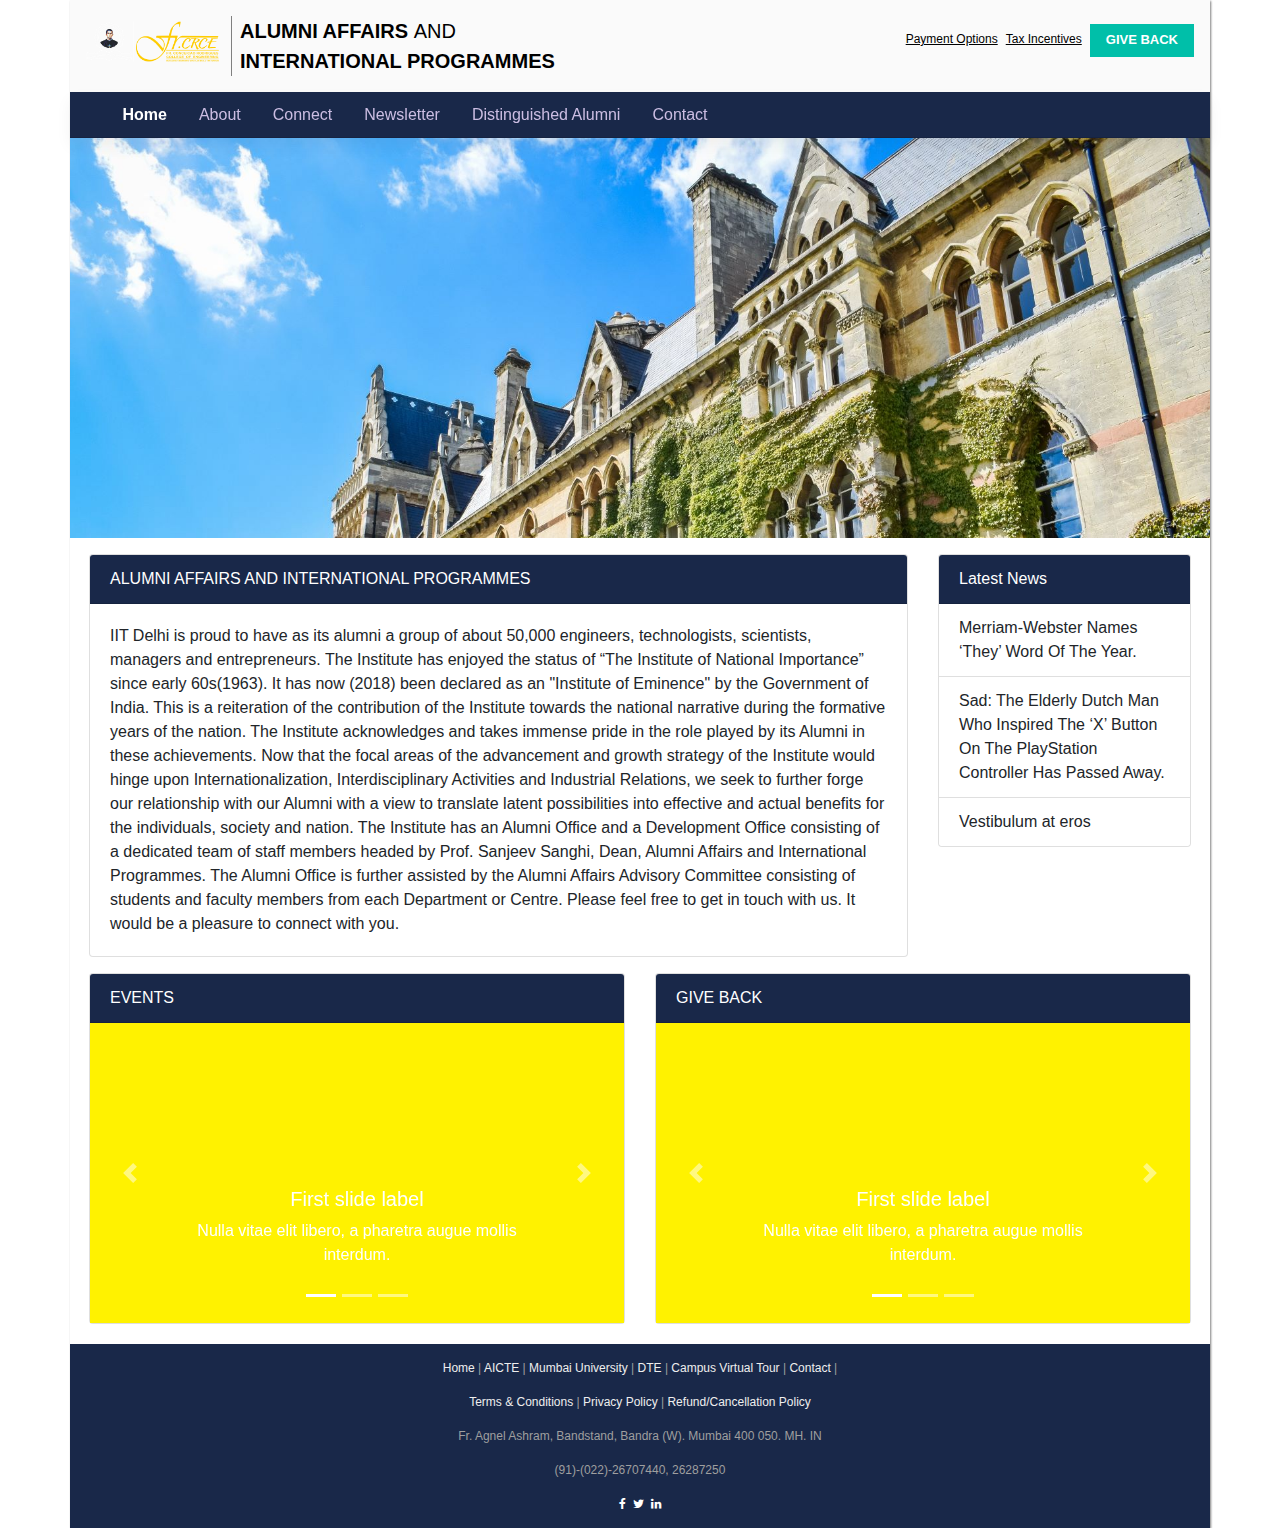
<file: index.html>
<!DOCTYPE html>
<html lang="en">

<head>
    <meta charset="utf-8">
    <meta name="viewport" content="width=device-width, initial-scale=1, shrink-to-fit=no">
    <title>Alumni Page</title>
    <!-- Bootstrap core CSS -->
    <style class="anchorjs"></style>
    <link href="./css/bootstrap.min.css" rel="stylesheet">
    <!-- Documentation extras -->
    <link href="./css/docs.min.css" rel="stylesheet">
    <!-- Font Awesome -->
    <link rel="stylesheet" href="https://stackpath.bootstrapcdn.com/font-awesome/4.7.0/css/font-awesome.min.css">
    <!--Extenal CSS-->
    <link rel="stylesheet" href="./css/index.css">
</head>

<body class="container-xl px-0" style="box-shadow: 1px 1px 2px 0px grey">
    <div class="header_container">
        <a href="/" style="float: left;display: block;">
            <img src="./images/HEADER_LOGO.png" alt="Fr. Conceicao Rodrigues College of Engineering, Bandra"
                class="header_logo">
            <div style="float: left;">
                <!--<div class="header_left">Fr.CRCE</div>-->
                <div class="header_right">
                    <span style="font-weight: 700">ALUMNI AFFAIRS</span> <span style="font-weight: 500;">AND</span>
                    <div style="font-weight: 700">INTERNATIONAL PROGRAMMES</div>
                </div>
                <div style="clear: both;"></div>
            </div>
            <div style="clear: both;"></div>
        </a>
        <div style="float: right;" class="sub_container">
            <a href="/payment_options.html">
                <div
                    style="margin-top:12px; color: black;font-size: 12px;float: left;padding: 2px 8px 0px;text-decoration: underline;">
                    Payment Options</div>
            </a>
            <a href="/tax_incentives.html">
                <div
                    style="margin-top:12px; color: black;font-size: 12px;float: left;padding: 2px 8px 0px 0px;text-decoration: underline;">
                    Tax Incentives</div>
            </a>
            <div style="float: right;">
                <a href="https://frcrce.almaconnect.com/donations">
                    <div class="gb_button">give back </div>
                </a>
            </div>
        </div>

        <div style="clear: both;"></div>
    </div>
    <nav class="navbar navbar-expand navbar-dark flex-column flex-md-row bd-navbar" style="background-color: #192849;">
        <!--<a class="navbar-brand mr-0 mr-md-2" href="http://www.frcrce.ac.in/"
            aria-label="Alumni Portal | Fr. Conciecao Rogrigues College of Engineering">
            <img src="./images/HEADER_LOGO.png" alt="Fr. Conceicao Rodrigues College of Engineering, Bandra" width="70px">-->
        </a>
        <div class="navbar-nav ">
            <ul class="navbar-expand navbar-nav bd-navbar-nav flex-column flex-sm-row">
                <li style="height: 5px; ">&nbsp;</li>
                <li class="nav-item"> <a class="nav-link active" href="#" style="text-align: center;">Home</a>
                </li>
                <li class="nav-item"> <a class="nav-link" href="#" style="text-align: center;">About</a>
                </li>
                <li class="nav-item"> <a class="nav-link " href="#" style="text-align: center;">Connect</a>
                </li>
                <li class="nav-item"> <a class="nav-link" href="#" style="text-align: center;">Newsletter</a>
                </li>
                <li class="nav-item"> <a class="nav-link" href="#" style="text-align: center;">Distinguished Alumni</a>
                </li>
                <li class="nav-item"> <a class="nav-link" href="#" style="text-align: center;">Contact</a>
                </li>
            </ul>
        </div>
        <!--<ul class="navbar-nav ml-md-auto">
            <li class="nav-item px-1"> <a href="#">Payment Options</a>
            </li>
            <li class="nav-item px-1"> <a href="#">Tax Incentives</a>
            </li>
        </ul>
        <a class="btn btn-bd-download d-none d-lg-inline-block mb-3 mb-md-0 ml-md-3" href="#">Give Back</a>-->
    </nav>
    <div class="container-fluid px-0" >
        <!-- Poster Image START -->
        <div class="container-flex"
            style="background-image: url('./images/poster.jpg');background-size: cover; height: 400px;"></div>
        <!-- Poster Image END -->
        <!-- Descriptor START-->
        <div class="row mx-1">
            <!-- CARD START -->
            <div class="col-md-9 mt-3">
                <div class="card">
                    <div class="card-header" style="background: #192849; color: white;">
                        ALUMNI AFFAIRS AND INTERNATIONAL PROGRAMMES
                    </div>
                    <div class="card-body">
                        <p class="card-text">IIT Delhi is proud to have as its alumni a group of about 50,000 engineers,
                            technologists, scientists, managers and entrepreneurs. The Institute has enjoyed the status
                            of “The Institute of National Importance” since early 60s(1963). It has now (2018) been
                            declared as an "Institute of Eminence" by the Government of India. This is a reiteration of
                            the contribution of the Institute towards the national narrative during the formative years
                            of the nation. The Institute acknowledges and takes immense pride in the role played by its
                            Alumni in these achievements. Now that the focal areas of the advancement and growth
                            strategy of the Institute would hinge upon Internationalization, Interdisciplinary
                            Activities and Industrial Relations, we seek to further forge our relationship with our
                            Alumni with a view to translate latent possibilities into effective and actual benefits for
                            the individuals, society and nation. The Institute has an Alumni Office and a Development
                            Office consisting of a dedicated team of staff members headed by Prof. Sanjeev Sanghi, Dean,
                            Alumni Affairs and International Programmes. The Alumni Office is further assisted by the
                            Alumni Affairs Advisory Committee consisting of students and faculty members from each
                            Department or Centre. Please feel free to get in touch with us. It would be a pleasure to
                            connect with you.
                        </p>
                    </div>
                </div>
            </div>
            <!-- CARD END -->
            <!-- CARD START -->
            <div class="col-md-3 mt-3">
                <div class="card">
                    <div class="card-header" style="background: #192849; color: white;">
                        Latest News
                    </div>
                    <ul class="list-group list-group-flush">
                        <li class="list-group-item">Merriam-Webster Names ‘They’ Word Of The Year.</li>
                        <li class="list-group-item">Sad: The Elderly Dutch Man Who Inspired The ‘X’ Button On The
                            PlayStation Controller Has Passed Away.</li>
                        <li class="list-group-item">Vestibulum at eros</li>
                    </ul>
                </div>
            </div>
        </div>
        <!-- CARD END -->
    </div>
    <!-- Descriptor END-->
    <!-- EVENTS START -->
    <div class="row mx-1">
        <!-- CARD START -->
        <div class="col-md-6 mt-3">
            <div class="card">
                <div class="card-header" style="background: #192849; color: white;">
                    EVENTS
                </div>
                <div id="carouselExampleCaptions1" class="carousel slide" data-ride="carousel">
                    <ol class="carousel-indicators">
                        <li data-target="#carouselExampleCaptions1" data-slide-to="0" class="active"></li>
                        <li data-target="#carouselExampleCaptions1" data-slide-to="1"></li>
                        <li data-target="#carouselExampleCaptions1" data-slide-to="2"></li>
                    </ol>
                    <div class="carousel-inner">
                        <div class="carousel-item active">
                            <img src="./images/yellow.png" class="d-block w-100" alt="..." style="height: 300px;">
                            <div class="carousel-caption d-none d-md-block">
                                <h5>First slide label</h5>
                                <p>Nulla vitae elit libero, a pharetra augue mollis interdum.</p>
                            </div>
                        </div>
                        <div class="carousel-item">
                            <img src="./images/red.png" class="d-block w-100" alt="..." style="height: 300px;">
                            <div class="carousel-caption d-none d-md-block">
                                <h5>Second slide label</h5>
                                <p>Lorem ipsum dolor sit amet, consectetur adipiscing elit.</p>
                            </div>
                        </div>
                        <div class="carousel-item">
                            <img src="./images/green.png" class="d-block w-100" alt="..." style="height: 300px;">
                            <div class="carousel-caption d-none d-md-block">
                                <h5>Third slide label</h5>
                                <p>Praesent commodo cursus magna, vel scelerisque nisl consectetur.</p>
                            </div>
                        </div>
                    </div>
                    <a class="carousel-control-prev" href="#carouselExampleCaptions1" role="button" data-slide="prev">
                        <span class="carousel-control-prev-icon" aria-hidden="true"></span>
                        <span class="sr-only">Previous</span>
                    </a>
                    <a class="carousel-control-next" href="#carouselExampleCaptions1" role="button" data-slide="next">
                        <span class="carousel-control-next-icon" aria-hidden="true"></span>
                        <span class="sr-only">Next</span>
                    </a>
                </div>
            </div>
        </div>
        <!-- CARD END -->
        <!-- CARD START -->
        <div class="col-md-6 mt-3">
            <div class="card">
                <div class="card-header" style="background: #192849; color: white;">
                    GIVE BACK
                </div>
                <div id="carouselExampleCaptions2" class="carousel slide" data-ride="carousel">
                    <ol class="carousel-indicators">
                        <li data-target="#carouselExampleCaptions2" data-slide-to="0" class="active"></li>
                        <li data-target="#carouselExampleCaptions2" data-slide-to="1"></li>
                        <li data-target="#carouselExampleCaptions2" data-slide-to="2"></li>
                    </ol>
                    <div class="carousel-inner">
                        <div class="carousel-item active">
                            <img src="./images/yellow.png" class="d-block w-100" alt="..." style="height: 300px;">
                            <div class="carousel-caption d-none d-md-block">
                                <h5>First slide label</h5>
                                <p>Nulla vitae elit libero, a pharetra augue mollis interdum.</p>
                            </div>
                        </div>
                        <div class="carousel-item">
                            <img src="./images/red.png" class="d-block w-100" alt="..." style="height: 300px;">
                            <div class="carousel-caption d-none d-md-block">
                                <h5>Second slide label</h5>
                                <p>Lorem ipsum dolor sit amet, consectetur adipiscing elit.</p>
                            </div>
                        </div>
                        <div class="carousel-item">
                            <img src="./images/green.png" class="d-block w-100" alt="..." style="height: 300px;">
                            <div class="carousel-caption d-none d-md-block">
                                <h5>Third slide label</h5>
                                <p>Praesent commodo cursus magna, vel scelerisque nisl consectetur.</p>
                            </div>
                        </div>
                    </div>
                    <a class="carousel-control-prev" href="#carouselExampleCaptions2" role="button" data-slide="prev">
                        <span class="carousel-control-prev-icon" aria-hidden="true"></span>
                        <span class="sr-only">Previous</span>
                    </a>
                    <a class="carousel-control-next" href="#carouselExampleCaptions2" role="button" data-slide="next">
                        <span class="carousel-control-next-icon" aria-hidden="true"></span>
                        <span class="sr-only">Next</span>
                    </a>
                </div>
            </div>
        </div>
        <!-- CARD END -->
    </div>
    <!-- EVENTS END -->
    <!-- FOOTER START -->
    <!--<div class="row mt-4 mx-1">
        <div class="col-sm-4">
            <u>CONTACT</u>
        </div>
        <div class="col-sm-4">
            <u>SOCIAL</u>
        </div>
        <div class="col-sm-4">
            <u>RELATED SITES</u>
        </div>
    </div>-->
    <div id="footer">

        <p>
            <a href="">Home</a> |
            <a href="" target="_blank">AICTE</a> |
            <a href="" target="_blank">Mumbai University</a> |
            <a href="" target="_blank">DTE</a> |
            <a href=""
                target="_blank">Campus Virtual Tour</a> |
            <a href="">Contact</a> |
        </p>

        <p>
            <a href="">Terms &amp; Conditions</a> |
            <a href="/">Privacy Policy</a> |
            <a href="">Refund/Cancellation Policy</a>
        </p>

        <p>Fr. Agnel Ashram, Bandstand, Bandra (W). Mumbai 400 050. MH. IN</p>
        <p>(91)-(022)-26707440, 26287250</p>

        <p>
        </p>
        <ul id="" class="cnss-social-icon " style="text-align:center;">
            <li class="cn-fa-facebook cn-fa-icon " style="display:inline-block;"><a class="" target="_blank"
                    href="/" title="Facebook"
                    style="width:20px;height:20px;padding:3px 0;margin:2px;color: #ffffff;border-radius: 50%;"><i
                        title="Facebook" style="font-size:12px;" class="fa fa-facebook"></i></a></li>
            <li class="cn-fa-twitter cn-fa-icon " style="display:inline-block;"><a class="" target="_blank"
                    href="/" title="Twitter"
                    style="width:20px;height:20px;padding:3px 0;margin:2px;color: #ffffff;border-radius: 50%;"><i
                        title="Twitter" style="font-size:12px;" class="fa fa-twitter"></i></a></li>
            <li class="cn-fa-linkedin cn-fa-icon " style="display:inline-block;"><a class="" target="_blank"
                    href="/"
                    title="LinkedIn"
                    style="width:20px;height:20px;padding:3px 0;margin:2px;color: #ffffff;border-radius: 50%;"><i
                        title="LinkedIn" style="font-size:12px;" class="fa fa-linkedin"></i></a></li>
        </ul>
    </div>
    <!-- FOOTER END -->
    <!--<div class="mt-2">&nbsp</div>-->
    <!-- CONTAINER BODY END -->
    </div>
    <!-- Optional JavaScript START -->
    <script src="https://code.jquery.com/jquery-3.4.1.slim.min.js"
        integrity="sha384-J6qa4849blE2+poT4WnyKhv5vZF5SrPo0iEjwBvKU7imGFAV0wwj1yYfoRSJoZ+n"
        crossorigin="anonymous"></script>
    <script src="https://cdn.jsdelivr.net/npm/popper.js@1.16.0/dist/umd/popper.min.js"
        integrity="sha384-Q6E9RHvbIyZFJoft+2mJbHaEWldlvI9IOYy5n3zV9zzTtmI3UksdQRVvoxMfooAo"
        crossorigin="anonymous"></script>
    <script src="https://stackpath.bootstrapcdn.com/bootstrap/4.4.1/js/bootstrap.min.js"
        integrity="sha384-wfSDF2E50Y2D1uUdj0O3uMBJnjuUD4Ih7YwaYd1iqfktj0Uod8GCExl3Og8ifwB6"
        crossorigin="anonymous"></script>
    <!-- Optional JavaScript END -->
</body>

</html>
</file>
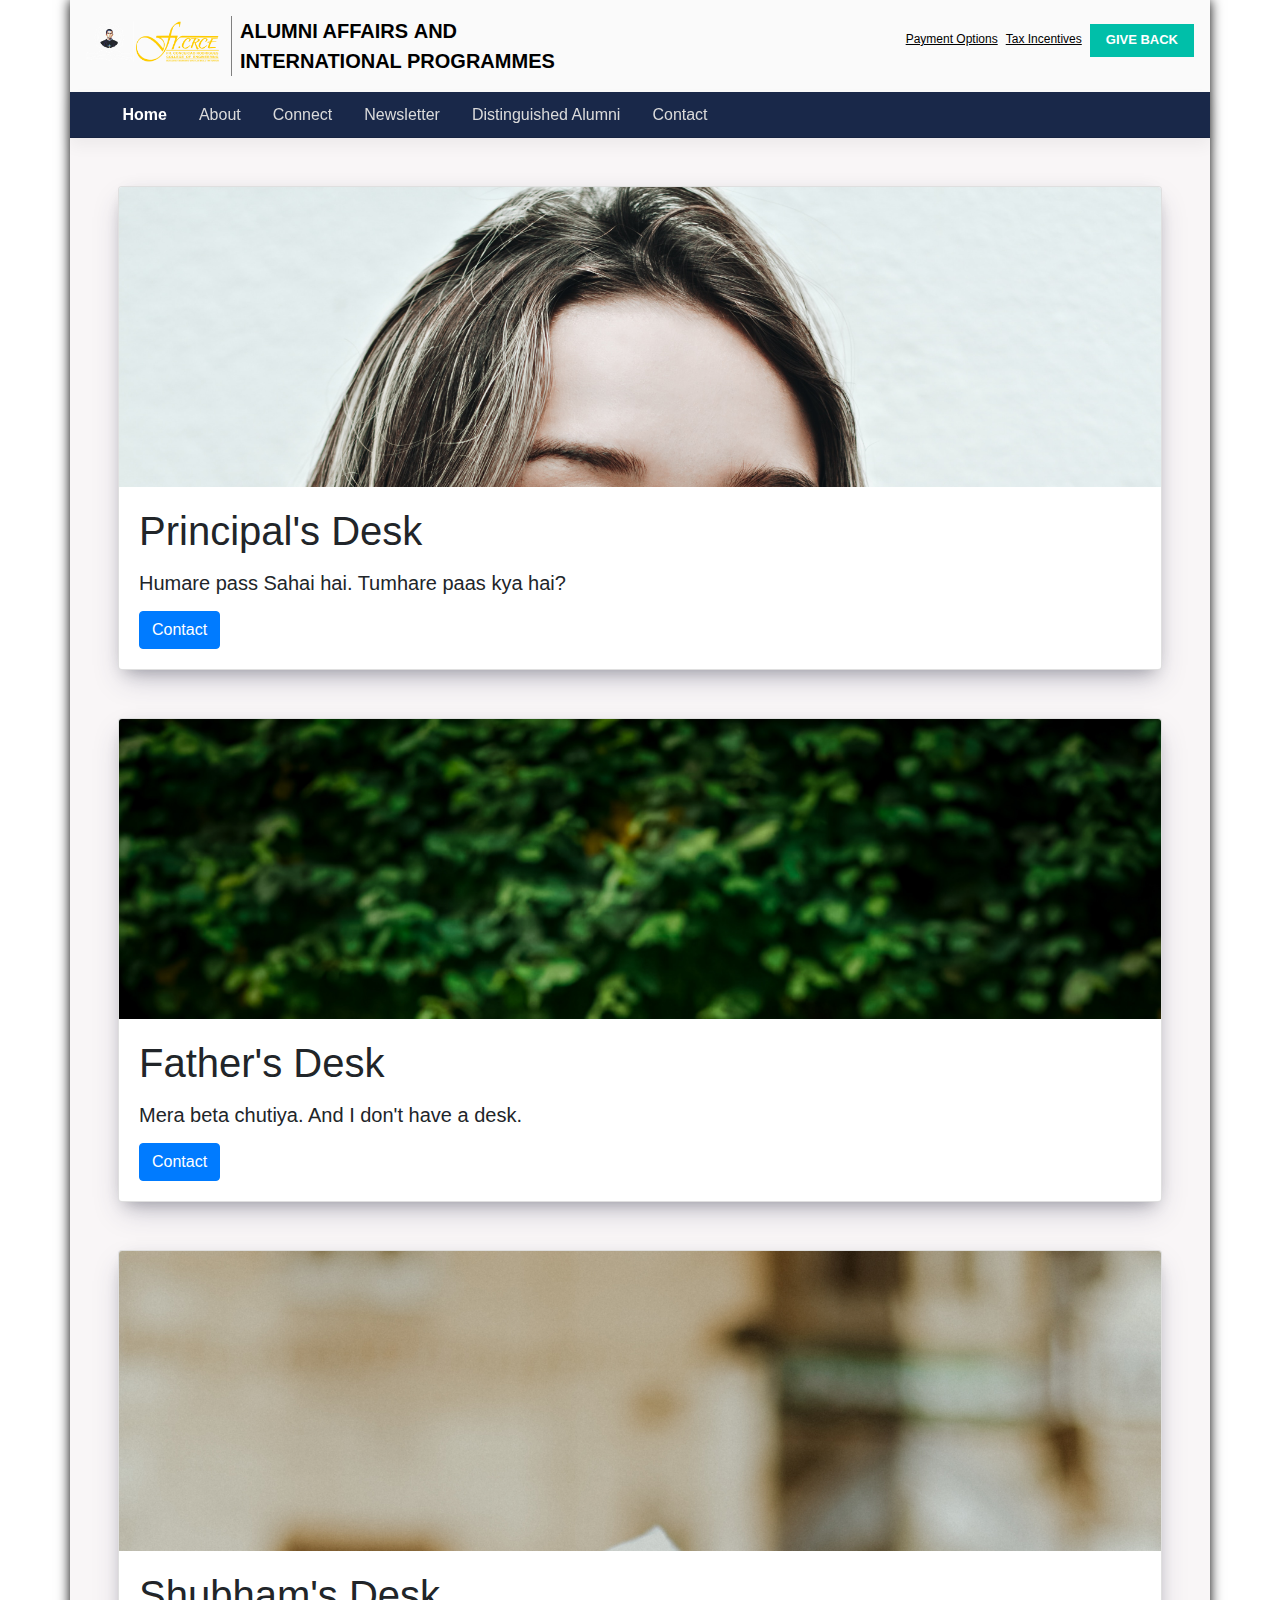
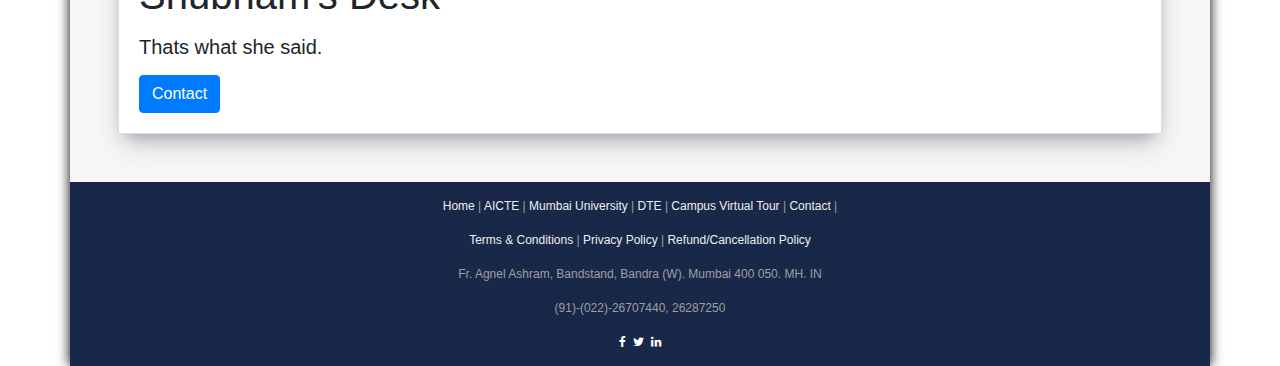
<file: about.html>
<!DOCTYPE html>
<html lang="en">

<head>
	<meta charset="utf-8">
	<meta name="viewport" content="width=device-width, initial-scale=1, shrink-to-fit=no">
	<title>Alumni Page</title>
	<!-- Bootstrap core CSS -->
	<style class="anchorjs"></style>
	<link href="./css/bootstrap.min.css" rel="stylesheet">
	<!-- Documentation extras -->
	<link href="./css/docs.min.css" rel="stylesheet">
	<!-- Font Awesome -->
	<link rel="stylesheet" href="https://stackpath.bootstrapcdn.com/font-awesome/4.7.0/css/font-awesome.min.css">
	<!--Extenal CSS-->
	<link rel="stylesheet" href="./css/basic_layout.css">
</head>

<body>
    <!-- CONTAINER BODY START -->
    <!-- HEADER START -->
	<div class="container-xl px-0" style="background-color: #f9f6f7;box-shadow: 0px 0px 12px 0px black;">
		<div class="header_container">
			<a href="#" style="float: left; display: block;">
				<img src="./images/HEADER_LOGO.png" alt="Fr. Conceicao Rodrigues College of Engineering, Bandra" class="header_logo">
				<div style="float: left;">
					<div class="header_right"> 
						<span style="font-weight: 700">ALUMNI AFFAIRS</span>
						<span style="font-weight: 700;">AND</span>
						<div style="font-weight: 700">INTERNATIONAL PROGRAMMES</div>
					</div>
					<div style="clear: both;"></div>
				</div>
				<div style="clear: both;"></div>
			</a>
			<div style="float: right;" class="sub_container">
				<a href="/payment_options.html">
					<div style="margin-top:12px; color: black;font-size: 12px;float: left;padding: 2px 8px 0px;text-decoration: underline;">Payment Options</div>
				</a>
				<a href="/tax_incentives.html">
					<div style="margin-top:12px; color: black;font-size: 12px;float: left;padding: 2px 8px 0px 0px;text-decoration: underline;">Tax Incentives</div>
				</a>
				<div style="float: right;">
					<a href="https://frcrce.almaconnect.com/donations">
						<div class="gb_button">give back</div>
					</a>
				</div>
			</div>
			<div style="clear: both;"></div>
		</div>
		<nav class="navbar navbar-expand navbar-dark flex-column flex-md-row bd-navbar" style="background-color: #192849;">
			<div class="navbar-nav ">
				<ul class="navbar-expand navbar-nav bd-navbar-nav flex-column flex-sm-row">
					<li style="height: 5px; ">&nbsp;</li>
					<li class="nav-item"> <a class="nav-link active" href="#" style="text-align: center;">Home</a>
					</li>
					<li class="nav-item"> <a class="nav-link" href="#" style="text-align: center; color: #dadada">About</a>
					</li>
					<li class="nav-item"> <a class="nav-link " href="#" style="text-align: center; color: #dadada">Connect</a>
					</li>
					<li class="nav-item"> <a class="nav-link" href="#" style="text-align: center; color: #dadada">Newsletter</a>
					</li>
					<li class="nav-item"> <a class="nav-link" href="#" style="text-align: center; color: #dadada">Distinguished Alumni</a>
					</li>
					<li class="nav-item"> <a class="nav-link" href="#" style="text-align: center; color: #dadada">Contact</a>
					</li>
				</ul>
			</div>
        </nav>
        <!-- HEADER END -->
        <!-- CUSTOM CONTENT STARTS --------------------------------------------------------------------------------------------------------------------------->
		<!-- CUSTOM CONTENT STARTS --------------------------------------------------------------------------------------------------------------------------->
		<div class="card mx-5 my-5" style="box-shadow: 0 13px 27px -5px hsla(240, 30.1%, 28%, 0.25), 0 8px 16px -8px hsla(0, 0%, 0%, 0.3), 0 -6px 16px -6px hsla(0, 0%, 0%, 0.03);">
			<div style="width: 100%; height: 300px; overflow: hidden;">
				<img src="images/hot.jpg" class="card-img-top" alt="Principal's Desk">
			</div>
			<div class="card-body">
				<h1 class="card-title">Principal's Desk</h1>
				<p class="card-text"><h5>Humare pass Sahai hai. Tumhare paas kya hai?</h5></p>
				<a href="#" class="btn btn-primary">Contact</a>
			</div>
		</div>
		<div class="card mx-5 my-5" style="box-shadow: 0 13px 27px -5px hsla(240, 30.1%, 28%, 0.25), 0 8px 16px -8px hsla(0, 0%, 0%, 0.3), 0 -6px 16px -6px hsla(0, 0%, 0%, 0.03);">
			<div style="width: 100%; height: 300px; overflow: hidden;">
				<img src="images/ninja.jpg" class="card-img-top" alt="Father's Desk">
			</div>
			<div class="card-body">
				<h1 class="card-title">Father's Desk</h1>
				<p class="card-text"><h5>Mera beta chutiya. And I don't have a desk.</h5></p>
				<a href="#" class="btn btn-primary">Contact</a>
			</div>
		</div>
		<div class="card mx-5 my-5" style="box-shadow: 0 13px 27px -5px hsla(240, 30.1%, 28%, 0.25), 0 8px 16px -8px hsla(0, 0%, 0%, 0.3), 0 -6px 16px -6px hsla(0, 0%, 0%, 0.03);">
			<div style="width: 100%; height: 300px; overflow: hidden;">
				<img src="images/charas.jpg" class="card-img-top" alt="Shubham's Desk">
			</div>
			<div class="card-body">
				<h1 class="card-title">Shubham's Desk</h1>
				<p class="card-text"><h5>Thats what she said.</h5></p>
				<a href="#" class="btn btn-primary">Contact</a>
			</div>
		</div>
		<!-- CUSTOM CONTENT ENDS   --------------------------------------------------------------------------------------------------------------------------->
		<!-- CUSTOM CONTENT ENDS   --------------------------------------------------------------------------------------------------------------------------->
		<!-- FOOTER START -->
		<div class="container-fluid px-0">
			<div id="footer">
				<p> <a href="">Home</a> | <a href="" target="_blank">AICTE</a> | <a href="" target="_blank">Mumbai University</a> | <a href="" target="_blank">DTE</a> | <a href="" target="_blank">Campus Virtual Tour</a> | <a href="">Contact</a> |</p>
				<p> <a href="">Terms &amp; Conditions</a> | <a href="/">Privacy Policy</a> | <a href="">Refund/Cancellation Policy</a>
				</p>
				<p>Fr. Agnel Ashram, Bandstand, Bandra (W). Mumbai 400 050. MH. IN</p>
				<p>(91)-(022)-26707440, 26287250</p>
				<p></p>
				<ul class="cnss-social-icon " style="text-align:center;">
					<li class="cn-fa-facebook cn-fa-icon " style="display:inline-block;"><a class="" target="_blank" href="/" title="Facebook" style="width:20px;height:20px;padding:3px 0;margin:2px;color: #ffffff;border-radius: 50%;"><i
                            title="Facebook" style="font-size:12px;" class="fa fa-facebook"></i></a>
					</li>
					<li class="cn-fa-twitter cn-fa-icon " style="display:inline-block;"><a class="" target="_blank" href="/" title="Twitter" style="width:20px;height:20px;padding:3px 0;margin:2px;color: #ffffff;border-radius: 50%;"><i
                            title="Twitter" style="font-size:12px;" class="fa fa-twitter"></i></a>
					</li>
					<li class="cn-fa-linkedin cn-fa-icon " style="display:inline-block;"><a class="" target="_blank" href="/" title="LinkedIn" style="width:20px;height:20px;padding:3px 0;margin:2px;color: #ffffff;border-radius: 50%;"><i
                            title="LinkedIn" style="font-size:12px;" class="fa fa-linkedin"></i></a>
					</li>
				</ul>
			</div>
        </div>
        <!-- FOOTER END -->
		<!-- Optional JavaScript START -->
		<script src="https://code.jquery.com/jquery-3.4.1.slim.min.js" integrity="sha384-J6qa4849blE2+poT4WnyKhv5vZF5SrPo0iEjwBvKU7imGFAV0wwj1yYfoRSJoZ+n" crossorigin="anonymous"></script>
		<script src="https://cdn.jsdelivr.net/npm/popper.js@1.16.0/dist/umd/popper.min.js" integrity="sha384-Q6E9RHvbIyZFJoft+2mJbHaEWldlvI9IOYy5n3zV9zzTtmI3UksdQRVvoxMfooAo" crossorigin="anonymous"></script>
		<script src="https://stackpath.bootstrapcdn.com/bootstrap/4.4.1/js/bootstrap.min.js" integrity="sha384-wfSDF2E50Y2D1uUdj0O3uMBJnjuUD4Ih7YwaYd1iqfktj0Uod8GCExl3Og8ifwB6" crossorigin="anonymous"></script>
		<!-- Optional JavaScript END -->
    </div>
    <!-- CONTAINER BODY END -->
</body>

</html>
</file>
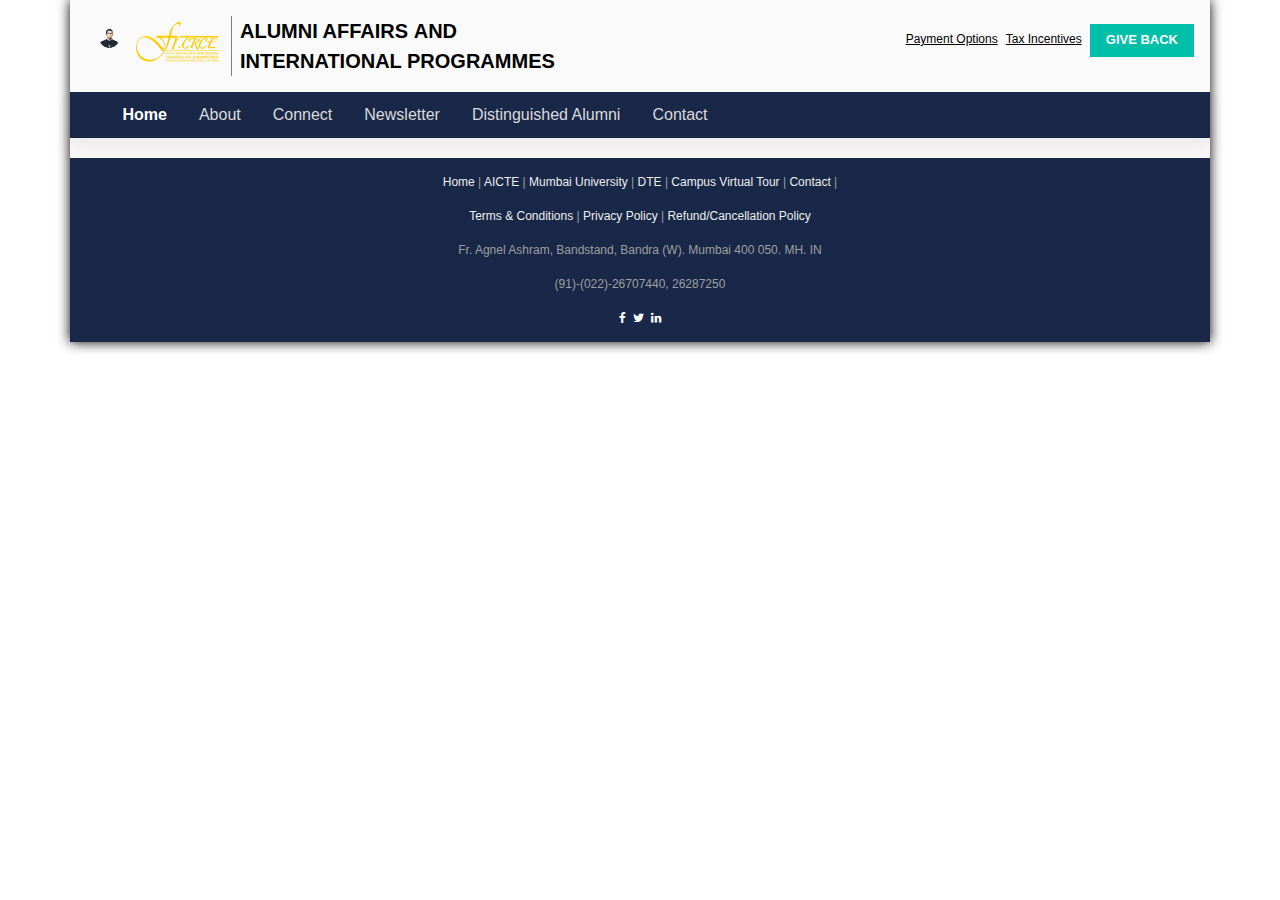
<file: base_layout.html>
<!DOCTYPE html>
<html lang="en">

<head>
	<meta charset="utf-8">
	<meta name="viewport" content="width=device-width, initial-scale=1, shrink-to-fit=no">
	<title>Alumni Page</title>
	<!-- Bootstrap core CSS -->
	<style class="anchorjs"></style>
	<link href="./css/bootstrap.min.css" rel="stylesheet">
	<!-- Documentation extras -->
	<link href="./css/docs.min.css" rel="stylesheet">
	<!-- Font Awesome -->
	<link rel="stylesheet" href="https://stackpath.bootstrapcdn.com/font-awesome/4.7.0/css/font-awesome.min.css">
	<!--Extenal CSS-->
	<link rel="stylesheet" href="./css/index.css">
</head>

<body>
    <!-- CONTAINER BODY START -->
    <!-- HEADER START -->
	<div class="container-xl px-0" style="background-color: #f9f6f7;box-shadow: 0px 0px 12px 0px black;">
		<div class="header_container">
			<a href="#" style="float: left; display: block;">
				<img src="./images/HEADER_LOGO.png" alt="Fr. Conceicao Rodrigues College of Engineering, Bandra" class="header_logo">
				<div style="float: left;">
					<div class="header_right"> 
						<span style="font-weight: 700">ALUMNI AFFAIRS</span>
						<span style="font-weight: 700;">AND</span>
						<div style="font-weight: 700">INTERNATIONAL PROGRAMMES</div>
					</div>
					<div style="clear: both;"></div>
				</div>
				<div style="clear: both;"></div>
			</a>
			<div style="float: right;" class="sub_container">
				<a href="/payment_options.html">
					<div style="margin-top:12px; color: black;font-size: 12px;float: left;padding: 2px 8px 0px;text-decoration: underline;">Payment Options</div>
				</a>
				<a href="/tax_incentives.html">
					<div style="margin-top:12px; color: black;font-size: 12px;float: left;padding: 2px 8px 0px 0px;text-decoration: underline;">Tax Incentives</div>
				</a>
				<div style="float: right;">
					<a href="https://frcrce.almaconnect.com/donations">
						<div class="gb_button">give back</div>
					</a>
				</div>
			</div>
			<div style="clear: both;"></div>
		</div>
		<nav class="navbar navbar-expand navbar-dark flex-column flex-md-row bd-navbar" style="background-color: #192849;">
			<div class="navbar-nav ">
				<ul class="navbar-expand navbar-nav bd-navbar-nav flex-column flex-sm-row">
					<li style="height: 5px; ">&nbsp;</li>
					<li class="nav-item"> <a class="nav-link active" href="#" style="text-align: center;">Home</a>
					</li>
					<li class="nav-item"> <a class="nav-link" href="#" style="text-align: center; color: #dadada">About</a>
					</li>
					<li class="nav-item"> <a class="nav-link " href="#" style="text-align: center; color: #dadada">Connect</a>
					</li>
					<li class="nav-item"> <a class="nav-link" href="#" style="text-align: center; color: #dadada">Newsletter</a>
					</li>
					<li class="nav-item"> <a class="nav-link" href="#" style="text-align: center; color: #dadada">Distinguished Alumni</a>
					</li>
					<li class="nav-item"> <a class="nav-link" href="#" style="text-align: center; color: #dadada">Contact</a>
					</li>
				</ul>
			</div>
        </nav>
        <!-- HEADER END -->
        <!-- CUSTOM CONTENT STARTS --------------------------------------------------------------------------------------------------------------------------->
        <!-- CUSTOM CONTENT STARTS --------------------------------------------------------------------------------------------------------------------------->
        <!-- CUSTOM CONTENT STARTS --------------------------------------------------------------------------------------------------------------------------->
        <!-- CUSTOM CONTENT STARTS --------------------------------------------------------------------------------------------------------------------------->
        <!-- CUSTOM CONTENT STARTS --------------------------------------------------------------------------------------------------------------------------->
        <!-- CUSTOM CONTENT STARTS --------------------------------------------------------------------------------------------------------------------------->
        <!-- CUSTOM CONTENT STARTS --------------------------------------------------------------------------------------------------------------------------->
        <!-- CUSTOM CONTENT STARTS --------------------------------------------------------------------------------------------------------------------------->
        <!-- CUSTOM CONTENT STARTS --------------------------------------------------------------------------------------------------------------------------->
        <!-- CUSTOM CONTENT STARTS --------------------------------------------------------------------------------------------------------------------------->
        <!-- CUSTOM CONTENT STARTS --------------------------------------------------------------------------------------------------------------------------->
        <!-- CUSTOM CONTENT STARTS --------------------------------------------------------------------------------------------------------------------------->
        <!-- CUSTOM CONTENT STARTS --------------------------------------------------------------------------------------------------------------------------->
        <!-- CUSTOM CONTENT STARTS --------------------------------------------------------------------------------------------------------------------------->
        <!-- CUSTOM CONTENT STARTS --------------------------------------------------------------------------------------------------------------------------->
        <!-- CUSTOM CONTENT STARTS --------------------------------------------------------------------------------------------------------------------------->
        <!-- CUSTOM CONTENT STARTS --------------------------------------------------------------------------------------------------------------------------->
        <!-- CUSTOM CONTENT STARTS --------------------------------------------------------------------------------------------------------------------------->
        <!-- CUSTOM CONTENT STARTS --------------------------------------------------------------------------------------------------------------------------->
        <!-- CUSTOM CONTENT STARTS --------------------------------------------------------------------------------------------------------------------------->
        <!-- CUSTOM CONTENT STARTS --------------------------------------------------------------------------------------------------------------------------->
        <!-- CUSTOM CONTENT STARTS --------------------------------------------------------------------------------------------------------------------------->
        <!-- CUSTOM CONTENT STARTS --------------------------------------------------------------------------------------------------------------------------->
        <!-- CUSTOM CONTENT STARTS --------------------------------------------------------------------------------------------------------------------------->
        <!-- CUSTOM CONTENT STARTS --------------------------------------------------------------------------------------------------------------------------->
        <!-- CUSTOM CONTENT STARTS --------------------------------------------------------------------------------------------------------------------------->
        <!-- CUSTOM CONTENT STARTS --------------------------------------------------------------------------------------------------------------------------->
        <!-- CUSTOM CONTENT ENDS   --------------------------------------------------------------------------------------------------------------------------->
		<!-- FOOTER START -->
		<div class="container-fluid px-0">
			<div id="footer">
				<p> <a href="">Home</a> | <a href="" target="_blank">AICTE</a> | <a href="" target="_blank">Mumbai University</a> | <a href="" target="_blank">DTE</a> | <a href="" target="_blank">Campus Virtual Tour</a> | <a href="">Contact</a> |</p>
				<p> <a href="">Terms &amp; Conditions</a> | <a href="/">Privacy Policy</a> | <a href="">Refund/Cancellation Policy</a>
				</p>
				<p>Fr. Agnel Ashram, Bandstand, Bandra (W). Mumbai 400 050. MH. IN</p>
				<p>(91)-(022)-26707440, 26287250</p>
				<p></p>
				<ul class="cnss-social-icon " style="text-align:center;">
					<li class="cn-fa-facebook cn-fa-icon " style="display:inline-block;"><a class="" target="_blank" href="/" title="Facebook" style="width:20px;height:20px;padding:3px 0;margin:2px;color: #ffffff;border-radius: 50%;"><i
                            title="Facebook" style="font-size:12px;" class="fa fa-facebook"></i></a>
					</li>
					<li class="cn-fa-twitter cn-fa-icon " style="display:inline-block;"><a class="" target="_blank" href="/" title="Twitter" style="width:20px;height:20px;padding:3px 0;margin:2px;color: #ffffff;border-radius: 50%;"><i
                            title="Twitter" style="font-size:12px;" class="fa fa-twitter"></i></a>
					</li>
					<li class="cn-fa-linkedin cn-fa-icon " style="display:inline-block;"><a class="" target="_blank" href="/" title="LinkedIn" style="width:20px;height:20px;padding:3px 0;margin:2px;color: #ffffff;border-radius: 50%;"><i
                            title="LinkedIn" style="font-size:12px;" class="fa fa-linkedin"></i></a>
					</li>
				</ul>
			</div>
        </div>
        <!-- FOOTER END -->
		<!-- Optional JavaScript START -->
		<script src="https://code.jquery.com/jquery-3.4.1.slim.min.js" integrity="sha384-J6qa4849blE2+poT4WnyKhv5vZF5SrPo0iEjwBvKU7imGFAV0wwj1yYfoRSJoZ+n" crossorigin="anonymous"></script>
		<script src="https://cdn.jsdelivr.net/npm/popper.js@1.16.0/dist/umd/popper.min.js" integrity="sha384-Q6E9RHvbIyZFJoft+2mJbHaEWldlvI9IOYy5n3zV9zzTtmI3UksdQRVvoxMfooAo" crossorigin="anonymous"></script>
		<script src="https://stackpath.bootstrapcdn.com/bootstrap/4.4.1/js/bootstrap.min.js" integrity="sha384-wfSDF2E50Y2D1uUdj0O3uMBJnjuUD4Ih7YwaYd1iqfktj0Uod8GCExl3Og8ifwB6" crossorigin="anonymous"></script>
		<!-- Optional JavaScript END -->
    </div>
    <!-- CONTAINER BODY END -->
</body>

</html>
</file>
<file: css/index.css>
.header_container {
  padding: 16px;
  background: #fafafa;
}
.header_logo {
  float: left;
  margin-top: 5px;
  margin-right: 10px;
  max-width: 135px;
}
.header_left {
  float: left;
  padding: 4px 8px;
  color: #000;
  font-size: 30px;
  font-weight: 700;
}
.header_right {
  float: left;
  padding: 0 8px;
  font-size: 20px;
  color: #000;
  border-left: 1px solid grey;
}

.gb_button {
  margin-top: 8px;
  position: relative;
  text-transform: uppercase;
  color: #fff;
  background: #00bfa9;
  padding: 8px 16px;
  line-height: 1.3em;
  text-align: center;
  font-weight: 700;
  font-size: 13px;
  border: none;
}
.navbar-nav > li > a {
  padding-top: 3px !important;
  padding-bottom: 3px !important;
}
.navbar {
  min-height: 32px !important;
}
nav ul li {
  list-style: none;
  margin: 0 0px;
  padding-left: 0.5rem;
  padding-right: 0.5rem;
  display: flex;
  justify-content: center;
}
#footer {
  color: #9f9f9f;
  background: #192849;
  text-align: center;
  font-size: 12px;
  padding: 15px 0;
  margin-top: 20px;
}
#footer a {
  color: #eee;
  text-decoration: none;
}
ul.cnss-social-icon {
  margin: 0;
  padding: 0;
  list-style-type: none;
}
</file>
<file: css/basic_layout.css>
.header_container {
  padding: 16px;
  background: #fafafa;
}
.header_logo {
  float: left;
  margin-top: 5px;
  margin-right: 10px;
  max-width: 135px;
}
.header_left {
  float: left;
  padding: 4px 8px;
  color: #000;
  font-size: 30px;
  font-weight: 700;
}
.header_right {
  float: left;
  padding: 0 8px;
  font-size: 20px;
  color: #000;
  border-left: 1px solid grey;
}

.gb_button {
  margin-top: 8px;
  position: relative;
  text-transform: uppercase;
  color: #fff;
  background: #00bfa9;
  padding: 8px 16px;
  line-height: 1.3em;
  text-align: center;
  font-weight: 700;
  font-size: 13px;
  border: none;
}
.navbar-nav > li > a {
  padding-top: 3px !important;
  padding-bottom: 3px !important;
}
.navbar {
  min-height: 32px !important;
}
nav ul li {
  list-style: none;
  margin: 0 0px;
  padding-left: 0.5rem;
  padding-right: 0.5rem;
  display: flex;
  justify-content: center;
}
#footer {
  color: #9f9f9f;
  background: #192849;
  text-align: center;
  font-size: 12px;
  padding: 15px 0;
  margin-top: 20px;
}
#footer a {
  color: #eee;
  text-decoration: none;
}
ul.cnss-social-icon {
  margin: 0;
  padding: 0;
  list-style-type: none;
}
</file>
<file: css/docs.min.css>
/*!
 * Bootstrap Docs (https://getbootstrap.com/)
 * Copyright 2011-2019 The Bootstrap Authors
 * Copyright 2011-2019 Twitter, Inc.
 * Licensed under the Creative Commons Attribution 3.0 Unported License.
 * For details, see https://creativecommons.org/licenses/by/3.0/.
 */.bd-navbar{min-height:4rem;background-color:#563d7c;box-shadow:0 .5rem 1rem rgba(0,0,0,.05),inset 0 -1px 0 rgba(0,0,0,.1)}@media (max-width:991.98px){.bd-navbar{padding-right:.5rem;padding-left:.5rem}.bd-navbar .navbar-nav-scroll{max-width:100%;height:2.5rem;margin-top:.25rem;overflow:hidden}.bd-navbar .navbar-nav-scroll .navbar-nav{padding-bottom:2rem;overflow-x:auto;white-space:nowrap;-webkit-overflow-scrolling:touch}}@media (min-width:768px){@supports ((position:-webkit-sticky) or (position:sticky)){.bd-navbar{position:-webkit-sticky;position:sticky;top:0;z-index:1071}}}.bd-navbar .navbar-nav .nav-link{padding-right:.5rem;padding-left:.5rem;color:#cbbde2}.bd-navbar .navbar-nav .nav-link.active,.bd-navbar .navbar-nav .nav-link:hover{color:#fff;background-color:transparent}.bd-navbar .navbar-nav .nav-link.active{font-weight:600}.bd-navbar .navbar-nav-svg{display:inline-block;width:1rem;height:1rem;vertical-align:text-top}.bd-navbar .dropdown-menu{font-size:.875rem}.bd-navbar .dropdown-item.active{font-weight:600;color:#212529;background:url("data:image/svg+xml,%3csvg xmlns='http://www.w3.org/2000/svg' viewBox='0 0 8 8'%3e%3cpath fill='%23292b2c' d='M2.3 6.73L.6 4.53c-.4-1.04.46-1.4 1.1-.8l1.1 1.4 3.4-3.8c.6-.63 1.6-.27 1.2.7l-4 4.6c-.43.5-.8.4-1.1.1z'/%3e%3c/svg%3e") no-repeat .4rem .6rem/.75rem .75rem}.bd-masthead{position:relative;padding:3rem 15px}.bd-masthead h1{font-size:4rem;line-height:1}@media (max-width:1200px){.bd-masthead h1{font-size:calc(1.525rem + 3.3vw)}}.bd-masthead .btn{padding:.8rem 2rem;font-weight:600;font-size:1.25rem}.bd-masthead .carbonad{margin-top:0!important;margin-bottom:-3rem!important}@media (min-width:576px){.bd-masthead{padding-top:5rem;padding-bottom:5rem}.bd-masthead .carbonad{margin-bottom:0!important}}@media (min-width:768px){.bd-masthead .carbonad{margin-top:3rem!important}}.half-rule{width:6rem;margin:2.5rem 0}.masthead-followup .bd-clipboard{display:none}.masthead-followup .highlight{padding:.5rem 0;background-color:transparent}#carbonads{position:static;display:block;max-width:400px;padding:15px 15px 15px 160px;margin:2rem 0;overflow:hidden;font-size:.8125rem;line-height:1.4;text-align:left;background-color:rgba(0,0,0,.05)}#carbonads a{color:#333;text-decoration:none}@media (min-width:576px){#carbonads{max-width:330px;border-radius:4px}}.carbon-img{float:left;margin-left:-145px}.carbon-poweredby{display:block;margin-top:.75rem;color:#777!important}.bd-content{-ms-flex-order:1;order:1}.bd-content>h2[id],.bd-content>h3[id],.bd-content>h4[id]{pointer-events:none}.bd-content>h2[id]::before,.bd-content>h3[id]::before,.bd-content>h4[id]::before{display:block;height:6rem;margin-top:-6rem;content:""}.bd-content>table{width:100%;max-width:100%;margin-bottom:1rem}@media (max-width:991.98px){.bd-content>table{display:block;overflow-x:auto}.bd-content>table.table-bordered{border:0}}.bd-content>table>tbody>tr>td,.bd-content>table>tbody>tr>th,.bd-content>table>tfoot>tr>td,.bd-content>table>tfoot>tr>th,.bd-content>table>thead>tr>td,.bd-content>table>thead>tr>th{padding:.75rem;vertical-align:top;border:1px solid #dee2e6}.bd-content>table>tbody>tr>td>p:last-child,.bd-content>table>tbody>tr>th>p:last-child,.bd-content>table>tfoot>tr>td>p:last-child,.bd-content>table>tfoot>tr>th>p:last-child,.bd-content>table>thead>tr>td>p:last-child,.bd-content>table>thead>tr>th>p:last-child{margin-bottom:0}.bd-content>table td:first-child>code{white-space:nowrap}.bd-content-title{display:block;pointer-events:auto}.bd-content>h2{font-size:2rem}@media (max-width:1200px){.bd-content>h2{font-size:calc(1.325rem + .9vw)}}.bd-content>h3{font-size:1.75rem}@media (max-width:1200px){.bd-content>h3{font-size:calc(1.3rem + .6vw)}}.bd-content>h4{font-size:1.5rem}@media (max-width:1200px){.bd-content>h4{font-size:calc(1.275rem + .3vw)}}.bd-content>h2:not(:first-child){margin-top:3rem}.bd-content>h3{margin-top:1.5rem}.bd-content>ol li,.bd-content>ul li{margin-bottom:.25rem}@media (min-width:992px){.bd-content>ol,.bd-content>p,.bd-content>ul{max-width:80%}}.bd-title{margin-top:1rem;margin-bottom:.5rem;font-weight:300;font-size:3rem}@media (max-width:1200px){.bd-title{font-size:calc(1.425rem + 2.1vw)}}.bd-lead{font-size:1.5rem;font-weight:300}@media (max-width:1200px){.bd-lead{font-size:calc(1.275rem + .3vw)}}@media (min-width:992px){.bd-lead{max-width:80%}}.bd-text-purple{color:#563d7c}.bd-text-purple-bright{color:#7952b3}.skippy{display:block;padding:1em;color:#fff;text-align:center;background-color:#563d7c;outline:0}.skippy:hover{color:#fff}.skippy-text{padding:.5em;outline:1px dotted}.bd-toc{-ms-flex-order:2;order:2;padding-top:1.5rem;padding-bottom:1.5rem;font-size:.875rem}@supports ((position:-webkit-sticky) or (position:sticky)){.bd-toc{position:-webkit-sticky;position:sticky;top:4rem;height:calc(100vh - 4rem);overflow-y:auto}}.section-nav{padding-left:0;border-left:1px solid #eee}.section-nav ul{padding-left:1rem}.toc-entry{display:block}.toc-entry a{display:block;padding:.125rem 1.5rem;color:#77757a}.toc-entry a:hover{color:#007bff;text-decoration:none}.bd-sidebar{-ms-flex-order:0;order:0;border-bottom:1px solid rgba(0,0,0,.1)}@media (min-width:768px){.bd-sidebar{border-right:1px solid rgba(0,0,0,.1)}@supports ((position:-webkit-sticky) or (position:sticky)){.bd-sidebar{position:-webkit-sticky;position:sticky;top:4rem;z-index:1000;height:calc(100vh - 4rem)}}}@media (min-width:1200px){.bd-sidebar{-ms-flex:0 1 320px;flex:0 1 320px}}.bd-links{padding-top:1rem;padding-bottom:1rem;margin-right:-15px;margin-left:-15px}@media (min-width:768px){@supports ((position:-webkit-sticky) or (position:sticky)){.bd-links{max-height:calc(100vh - 9rem);overflow-y:auto}}}@media (min-width:768px){.bd-links{display:block!important}}.bd-search{position:relative;padding:1rem 15px;margin-right:-15px;margin-left:-15px;border-bottom:1px solid rgba(0,0,0,.05)}.bd-search .form-control:focus{border-color:#7952b3;box-shadow:0 0 0 3px rgba(121,82,179,.25)}.bd-search-docs-toggle{line-height:1;color:#212529}.bd-sidenav{display:none}.bd-toc-link{display:block;padding:.25rem 1.5rem;font-weight:600;color:rgba(0,0,0,.65)}.bd-toc-link:hover{color:rgba(0,0,0,.85);text-decoration:none}.bd-toc-item.active{margin-bottom:1rem}.bd-toc-item.active:not(:first-child){margin-top:1rem}.bd-toc-item.active>.bd-toc-link{color:rgba(0,0,0,.85)}.bd-toc-item.active>.bd-toc-link:hover{background-color:transparent}.bd-toc-item.active>.bd-sidenav{display:block}.bd-sidebar .nav>li>a{display:block;padding:.25rem 1.5rem;font-size:90%;color:rgba(0,0,0,.65)}.bd-sidebar .nav>li>a:hover{color:rgba(0,0,0,.85);text-decoration:none;background-color:transparent}.bd-sidebar .nav>.active:hover>a,.bd-sidebar .nav>.active>a{font-weight:600;color:rgba(0,0,0,.85);background-color:transparent}.bd-footer{font-size:.875rem;text-align:center;background-color:#f7f7f7}.bd-footer a{font-weight:600;color:#495057}.bd-footer a:focus,.bd-footer a:hover{color:#007bff}.bd-footer p{margin-bottom:0}@media (min-width:576px){.bd-footer{text-align:left}}.bd-footer-links{padding-left:0;margin-bottom:1rem}.bd-footer-links li{display:inline-block}.bd-footer-links li+li{margin-left:1rem}.bd-example-row .row>.col,.bd-example-row .row>[class^=col-]{padding-top:.75rem;padding-bottom:.75rem;background-color:rgba(86,61,124,.15);border:1px solid rgba(86,61,124,.2)}.bd-example-row .row+.row{margin-top:1rem}.bd-example-row .flex-items-bottom,.bd-example-row .flex-items-middle,.bd-example-row .flex-items-top{min-height:6rem;background-color:rgba(255,0,0,.1)}.bd-example-row-flex-cols .row{min-height:10rem;background-color:rgba(255,0,0,.1)}.bd-highlight{background-color:rgba(86,61,124,.15);border:1px solid rgba(86,61,124,.15)}.bd-example-responsive-containers [class^=container]{padding-top:.75rem;padding-bottom:.75rem;background-color:rgba(86,61,124,.15);border:1px solid rgba(86,61,124,.2)}.example-container{width:800px;width:100%;padding-right:15px;padding-left:15px;margin-right:auto;margin-left:auto}.example-row{display:-ms-flexbox;display:flex;-ms-flex-wrap:wrap;flex-wrap:wrap;margin-right:-15px;margin-left:-15px}.example-content-main{position:relative;width:100%;padding-right:15px;padding-left:15px}@media (min-width:576px){.example-content-main{-ms-flex:0 0 50%;flex:0 0 50%;max-width:50%}}@media (min-width:992px){.example-content-main{-ms-flex:0 0 66.666667%;flex:0 0 66.666667%;max-width:66.666667%}}.example-content-secondary{position:relative;width:100%;padding-right:15px;padding-left:15px}@media (min-width:576px){.example-content-secondary{-ms-flex:0 0 50%;flex:0 0 50%;max-width:50%}}@media (min-width:992px){.example-content-secondary{-ms-flex:0 0 33.333333%;flex:0 0 33.333333%;max-width:33.333333%}}.bd-example{position:relative;padding:1rem;margin:1rem -15px 0;border:solid #f8f9fa;border-width:.2rem 0 0}.bd-example::after{display:block;clear:both;content:""}@media (min-width:576px){.bd-example{padding:1.5rem;margin-right:0;margin-left:0;border-width:.2rem}}.bd-example+.clipboard+.highlight,.bd-example+.highlight{margin-top:0}.bd-example+p{margin-top:2rem}.bd-example .pos-f-t{position:relative;margin:-1rem}@media (min-width:576px){.bd-example .pos-f-t{margin:-1.5rem}}.bd-example .custom-file-input:lang(es)~.custom-file-label::after{content:"Elegir"}.bd-example>.form-control+.form-control{margin-top:.5rem}.bd-example>.alert+.alert,.bd-example>.nav+.nav,.bd-example>.navbar+.navbar,.bd-example>.progress+.btn,.bd-example>.progress+.progress{margin-top:1rem}.bd-example>.dropdown-menu:first-child{position:static;display:block}.bd-example>.form-group:last-child{margin-bottom:0}.bd-example>.close{float:none}.bd-example-type .table td{padding:1rem 0;border-color:#eee}.bd-example-type .table tr:first-child td{border-top:0}.bd-example-type h1,.bd-example-type h2,.bd-example-type h3,.bd-example-type h4,.bd-example-type h5,.bd-example-type h6{margin-top:0;margin-bottom:0}.bd-example-bg-classes p{padding:1rem}.bd-example>img+img,.bd-example>svg+svg{margin-left:.5rem}.bd-example>.btn,.bd-example>.btn-group{margin-top:.25rem;margin-bottom:.25rem}.bd-example>.btn-toolbar+.btn-toolbar{margin-top:.5rem}.bd-example-control-sizing input[type=text]+input[type=text],.bd-example-control-sizing select{margin-top:.5rem}.bd-example-form .input-group{margin-bottom:.5rem}.bd-example>textarea.form-control{resize:vertical}.bd-example>.list-group{max-width:400px}.bd-example>[class*=list-group-horizontal]{max-width:100%}.bd-example .fixed-top,.bd-example .sticky-top{position:static;margin:-1rem -1rem 1rem}.bd-example .fixed-bottom{position:static;margin:1rem -1rem -1rem}@media (min-width:576px){.bd-example .fixed-top,.bd-example .sticky-top{margin:-1.5rem -1.5rem 1rem}.bd-example .fixed-bottom{margin:1rem -1.5rem -1.5rem}}.bd-example .pagination{margin-top:.5rem;margin-bottom:.5rem}.modal{z-index:1072}.modal .popover,.modal .tooltip{z-index:1073}.modal-backdrop{z-index:1071}.bd-example-modal{background-color:#fafafa}.bd-example-modal .modal{position:relative;top:auto;right:auto;bottom:auto;left:auto;z-index:1;display:block}.bd-example-modal .modal-dialog{left:auto;margin-right:auto;margin-left:auto}.bd-example-tabs .nav-tabs{margin-bottom:1rem}.bd-example-popover-static{padding-bottom:1.5rem;background-color:#f9f9f9}.bd-example-popover-static .popover{position:relative;display:block;float:left;width:260px;margin:1.25rem}.tooltip-demo a{white-space:nowrap}.bd-example-tooltip-static .tooltip{position:relative;display:inline-block;margin:10px 20px;opacity:1}.scrollspy-example{position:relative;height:200px;margin-top:.5rem;overflow:auto}.scrollspy-example-2{position:relative;height:350px;overflow:auto}.bd-example-border-utils [class^=border]{display:inline-block;width:5rem;height:5rem;margin:.25rem;background-color:#f5f5f5}.bd-example-border-utils-0 [class^=border]{border:1px solid #dee2e6}.highlight{padding:1rem;margin-top:1rem;margin-bottom:1rem;background-color:#f8f9fa;-ms-overflow-style:-ms-autohiding-scrollbar}@media (min-width:576px){.highlight{padding:1.5rem}}.bd-content .highlight{margin-right:-15px;margin-left:-15px}@media (min-width:576px){.bd-content .highlight{margin-right:0;margin-left:0}}.highlight pre{padding:0;margin-top:0;margin-bottom:0;background-color:transparent;border:0}.highlight pre code{font-size:inherit;color:#212529}.btn-bd-primary{font-weight:600;color:#7952b3;border-color:#7952b3}.btn-bd-primary:active,.btn-bd-primary:hover{color:#fff;background-color:#7952b3;border-color:#7952b3}.btn-bd-primary:focus{box-shadow:0 0 0 3px rgba(121,82,179,.25)}.btn-bd-download{font-weight:600;color:#ffe484;border-color:#ffe484}.btn-bd-download:active,.btn-bd-download:hover{color:#2a2730;background-color:#ffe484;border-color:#ffe484}.btn-bd-download:focus{box-shadow:0 0 0 3px rgba(255,228,132,.25)}.bd-callout{padding:1.25rem;margin-top:1.25rem;margin-bottom:1.25rem;border:1px solid #eee;border-left-width:.25rem;border-radius:.25rem}.bd-callout h4{margin-top:0;margin-bottom:.25rem}.bd-callout p:last-child{margin-bottom:0}.bd-callout code{border-radius:.25rem}.bd-callout+.bd-callout{margin-top:-.25rem}.bd-callout-info{border-left-color:#5bc0de}.bd-callout-info h4{color:#5bc0de}.bd-callout-warning{border-left-color:#f0ad4e}.bd-callout-warning h4{color:#f0ad4e}.bd-callout-danger{border-left-color:#d9534f}.bd-callout-danger h4{color:#d9534f}.bd-browser-bugs td p{margin-bottom:0}.bd-browser-bugs th:first-child{width:18%}.bd-brand-logos{display:table;width:100%;margin-bottom:1rem;overflow:hidden;color:#563d7c;background-color:#f9f9f9;border-radius:.25rem}.bd-brand-logos .inverse{color:#fff;background-color:#563d7c}.bd-brand-item{padding:4rem 0;text-align:center}.bd-brand-item+.bd-brand-item{border-top:1px solid #fff}.bd-brand-item h1,.bd-brand-item h3{margin-top:0;margin-bottom:0}@media (min-width:768px){.bd-brand-item{display:table-cell;width:1%}.bd-brand-item+.bd-brand-item{border-top:0;border-left:1px solid #fff}.bd-brand-item h1{font-size:4rem}}@media (min-width:768px) and (max-width:1200px){.bd-brand-item h1{font-size:calc(1.525rem + 3.3vw)}}.color-swatches{margin:0 -5px;overflow:hidden}.color-swatches .bd-purple{background-color:#563d7c}.color-swatches .bd-purple-light{background-color:#cbbde2}.color-swatches .bd-purple-lighter{background-color:#e5e1ea}.color-swatches .bd-gray{background-color:#f9f9f9}.color-swatch{float:left;width:4rem;height:4rem;margin-right:.25rem;margin-left:.25rem;border-radius:.25rem}@media (min-width:768px){.color-swatch{width:6rem;height:6rem}}.swatch-blue{color:#fff;background-color:#007bff}.swatch-indigo{color:#fff;background-color:#6610f2}.swatch-purple{color:#fff;background-color:#6f42c1}.swatch-pink{color:#fff;background-color:#e83e8c}.swatch-red{color:#fff;background-color:#dc3545}.swatch-orange{color:#212529;background-color:#fd7e14}.swatch-yellow{color:#212529;background-color:#ffc107}.swatch-green{color:#fff;background-color:#28a745}.swatch-teal{color:#fff;background-color:#20c997}.swatch-cyan{color:#fff;background-color:#17a2b8}.swatch-white{color:#212529;background-color:#fff}.swatch-gray{color:#fff;background-color:#6c757d}.swatch-gray-dark{color:#fff;background-color:#343a40}.swatch-100{color:#212529;background-color:#f8f9fa}.swatch-200{color:#212529;background-color:#e9ecef}.swatch-300{color:#212529;background-color:#dee2e6}.swatch-400{color:#212529;background-color:#ced4da}.swatch-500{color:#212529;background-color:#adb5bd}.swatch-600{color:#fff;background-color:#6c757d}.swatch-700{color:#fff;background-color:#495057}.swatch-800{color:#fff;background-color:#343a40}.swatch-900{color:#fff;background-color:#212529}.bd-clipboard{position:relative;display:none;float:right}.bd-clipboard+.highlight{margin-top:0}@media (min-width:768px){.bd-clipboard{display:block}}.btn-clipboard{position:absolute;top:.5rem;right:.5rem;z-index:10;display:block;padding:.25rem .5rem;font-size:75%;color:#818a91;background-color:transparent;border:0;border-radius:.25rem}.btn-clipboard:hover{color:#fff;background-color:#027de7}.bd-placeholder-img{font-size:1.125rem;text-anchor:middle;-webkit-user-select:none;-moz-user-select:none;-ms-user-select:none;user-select:none}.bd-placeholder-img-lg{font-size:3.5rem}@media (max-width:1200px){.bd-placeholder-img-lg{font-size:calc(1.475rem + 2.7vw)}}.hll{background-color:#ffc}.c{color:#999}.k{color:#069}.o{color:#555}.cm{color:#999}.cp{color:#099}.c1{color:#999}.cs{color:#999}.gd{background-color:#fcc;border:1px solid #c00}.ge{font-style:italic}.gr{color:red}.gh{color:#030}.gi{background-color:#cfc;border:1px solid #0c0}.go{color:#aaa}.gp{color:#009}.gu{color:#030}.gt{color:#9c6}.kc{color:#069}.kd{color:#069}.kn{color:#069}.kp{color:#069}.kr{color:#069}.kt{color:#078}.m{color:#f60}.s{color:#d44950}.na{color:#4f9fcf}.nb{color:#366}.nc{color:#0a8}.no{color:#360}.nd{color:#99f}.ni{color:#999}.ne{color:#c00}.nf{color:#c0f}.nl{color:#99f}.nn{color:#0cf}.nt{color:#2f6f9f}.nv{color:#033}.ow{color:#000}.w{color:#bbb}.mf{color:#f60}.mh{color:#f60}.mi{color:#f60}.mo{color:#f60}.sb{color:#c30}.sc{color:#c30}.sd{font-style:italic;color:#c30}.s2{color:#c30}.se{color:#c30}.sh{color:#c30}.si{color:#a00}.sx{color:#c30}.sr{color:#3aa}.s1{color:#c30}.ss{color:#fc3}.bp{color:#366}.vc{color:#033}.vg{color:#033}.vi{color:#033}.il{color:#f60}.css .nt+.nt,.css .o,.css .o+.nt{color:#999}.language-bash::before,.language-sh::before{color:#009;content:"$ ";-webkit-user-select:none;-moz-user-select:none;-ms-user-select:none;user-select:none}.language-powershell::before{color:#009;content:"PM> ";-webkit-user-select:none;-moz-user-select:none;-ms-user-select:none;user-select:none}.anchorjs-link{font-weight:400;color:rgba(0,123,255,.5);transition:color .15s ease-in-out,opacity .15s ease-in-out}@media (prefers-reduced-motion:reduce){.anchorjs-link{transition:none}}.anchorjs-link:hover{color:#007bff;text-decoration:none}.algolia-autocomplete{display:block!important;-ms-flex:1;flex:1}.algolia-autocomplete .ds-dropdown-menu{width:100%;min-width:0!important;max-width:none!important;padding:.75rem 0!important;background-color:#fff;background-clip:padding-box;border:1px solid rgba(0,0,0,.1);box-shadow:0 .5rem 1rem rgba(0,0,0,.175)}@media (min-width:768px){.algolia-autocomplete .ds-dropdown-menu{width:175%}}.algolia-autocomplete .ds-dropdown-menu::before{display:none!important}.algolia-autocomplete .ds-dropdown-menu [class^=ds-dataset-]{padding:0!important;overflow:visible!important;background-color:transparent!important;border:0!important}.algolia-autocomplete .ds-dropdown-menu .ds-suggestions{margin-top:0!important}.algolia-autocomplete .algolia-docsearch-suggestion{padding:0!important;overflow:visible!important}.algolia-autocomplete .algolia-docsearch-suggestion--category-header{padding:.125rem 1rem!important;margin-top:0!important;font-size:.875rem!important;font-weight:600!important;color:#7952b3!important;border-bottom:0!important}.algolia-autocomplete .algolia-docsearch-suggestion--wrapper{float:none!important;padding-top:0!important}.algolia-autocomplete .algolia-docsearch-suggestion--subcategory-column{float:none!important;width:auto!important;padding:0!important;text-align:left!important}.algolia-autocomplete .algolia-docsearch-suggestion--subcategory-inline{display:block!important;font-size:.875rem;color:#495057}.algolia-autocomplete .algolia-docsearch-suggestion--subcategory-inline::after{padding:0 .25rem;content:"/"}.algolia-autocomplete .algolia-docsearch-suggestion--content{display:-ms-flexbox;display:flex;-ms-flex-wrap:wrap;flex-wrap:wrap;float:none!important;width:100%!important;padding:.25rem 1rem!important}.algolia-autocomplete .algolia-docsearch-suggestion--content::before{display:none!important}.algolia-autocomplete .ds-suggestion:not(:first-child) .algolia-docsearch-suggestion--category-header{padding-top:.75rem!important;margin-top:.75rem!important;border-top:1px solid rgba(0,0,0,.1)}.algolia-autocomplete .ds-suggestion .algolia-docsearch-suggestion--subcategory-column{display:none!important}.algolia-autocomplete .algolia-docsearch-suggestion--title{display:block;margin-bottom:0!important;font-size:.875rem!important;font-weight:400!important}.algolia-autocomplete .algolia-docsearch-suggestion--text{-ms-flex:0 0 100%;flex:0 0 100%;max-width:100%;padding:.2rem 0;font-size:.8125rem!important;font-weight:400;line-height:1.25!important;color:#6c757d}.algolia-autocomplete .algolia-docsearch-footer{float:none!important;width:auto!important;height:auto!important;padding:.75rem 1rem 0;font-size:.75rem!important;line-height:1!important;color:#767676!important;border-top:1px solid rgba(0,0,0,.1)}.algolia-autocomplete .algolia-docsearch-footer--logo{display:inline!important;overflow:visible!important;color:inherit!important;text-indent:0!important;background:0 0!important}.algolia-autocomplete .algolia-docsearch-suggestion--highlight{color:#5f2dab;background-color:rgba(154,132,187,.12)}.algolia-autocomplete .algolia-docsearch-suggestion--text .algolia-docsearch-suggestion--highlight{box-shadow:inset 0 -2px 0 0 rgba(95,45,171,.5)!important}.algolia-autocomplete .ds-suggestion.ds-cursor .algolia-docsearch-suggestion--content{background-color:rgba(208,189,236,.15)!important}
/*# sourceMappingURL=docs.min.css.map */
</file>
